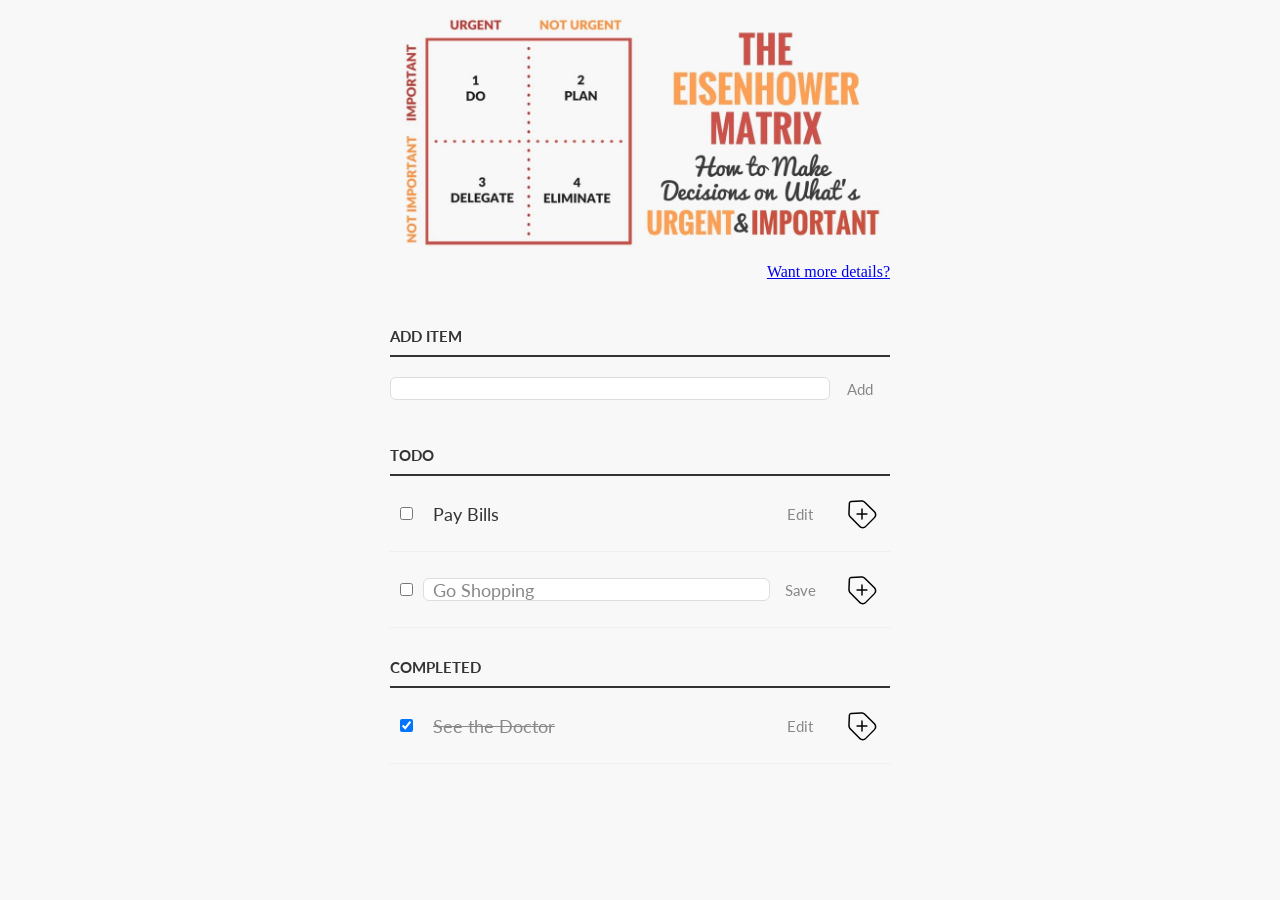
<file: clean-code-s1e1-master/index.html>
<!DOCTYPE html>
<html lang="en">
<head>
  <meta charset="UTF-8">
  <meta http-equiv="X-UA-Compatible" content="IE=edge">
  <meta name="viewport" content="width=device-width, initial-scale=1.0">
  <title>Todo App</title>
  <link href="https://fonts.googleapis.com/css?family=Lato:300,400,700" rel="stylesheet" type="text/css">
  <link rel="stylesheet" href="style.css" type="text/css" media="screen" charset="utf-8">
</head>
<body>
  <div class="aaa">
    <img src="./eisenhower-matrix.jpg">
    <a class="more_inf" href="https://goal-life.com/page/method/matrix-eisenhower">Want more details&quest;</a></div>
  <div class="centered-main-page-element">
    <p id="topSectionForAddingElementToList">
      <label for="new-task">Add Item</label>
      <div class="task-row-wrapper">
        <input id="new-task"class="task" type="text">
        <button>Add</button>
      </div>
  </p>
  <h3>Todo</h3>
  <ul id="incompleteTasks">
    <li>
      <input type="checkbox"><label class="task">Pay Bills</label>
      <input type="text">
      <button class="edit">Edit</button>
      <button class="delete">
        <img src="./remove.svg">
      </button>
    </li>
    <li class="editMode">
      <input type="checkbox"><label class="task">Go Shopping</label>
      <input type="text" value="Go Shopping" class="task">
      <button class="edit">Save</button>
      <button class="delete"><img src="./remove.svg">
      </button>
    </li>
  </ul>
  <h3>Completed</h3>
  <ul id="completed-tasks">
    <li>
      <input type="checkbox" checked><label class="task">See the Doctor</label>
      <input type="text" class="task">
      <button class="edit">Edit</button>
      <button class="delete"><img src="./remove.svg"></button>
    </li>
  </ul>
  </div>
  <script type="text/javascript" src="app.js"></script>
</body>
</html>
</file>
<file: clean-code-s1e1-master/style.css>
/* Basic Style */
body {
    background-color: #f8f8f8;
    color: #333;
    font-family: Lato, sans-serif;
}
.aaa {
    width: 500px;
    margin: 0 auto;
    display: block;
    text-align: right;
}
.aaa img {
    width: 100%;
}
.aaa .more_inf {
    font-family: fantasy, cursive;
}

@media (max-width:768px) {
.aaa { text-align: center;
}
}
.centered-main-page-element {
    display: block;
    width: 500px;
    margin: 0 auto 0;
}
.task {
    width: 56%;
    display: inline-block;
    flex-grow: 1
}
.task-row-wrapper {
    display: flex;
}
ul {
    margin:0;
    padding: 0px;
}
li, h3 {
    list-style:none;
}
input,button{
    outline:none;
}
button {
    background: none;
    border: 0px;
    color: #888;
    font-size: 15px;
    width: 60px;
    font-family: Lato, sans-serif;
    cursor: pointer;
}
button:hover {
    color: #3a3A3a;
}
/* Heading */
h3,
label[for="new-task"] {
    color: #333;
    font-weight: 700;
    font-size: 15px;
    border-bottom: 2px solid #333;
    padding: 30px 0 10px;
    margin: 0;
    text-transform: uppercase;
}
input[type="text"] {
    margin: 0;
    font-size: 18px;
    line-height: 18px;
    height: 21px;
    padding: 0 9px;
    border: 1px solid #dDd;
    background: #FFF;
    border-radius: 6px;
    font-family: Lato, sans-serif;
    color: #888;
}
input[type="text"]:focus {
    color: #333;
}

/* New Task */
label[for="new-task"] {
    display: block;
    margin: 0 0 20px;
}
input#new-task {
    width: 318px;
}
p > button:hover {
    color: #0FC57C;
}

/* Task list */
li {
    overflow: hidden;
    padding: 20px 0;
    border-bottom: 1px solid #eee;

    display: flex;
    justify-content: space-between;
    align-items: center;
}
li > * {
    vertical-align: middle;
}

li > input[type="checkbox"] {
    margin: 0 10px;
}
li > label {
    padding-left: 10px;
    box-sizing: border-box;
    font-size: 18px;
    width: 226px;
}
li >    input[type="text"] {
    width: 226px
}
li > button.delete:hover {
    color: #CF2323;
}
button.delete img {
    height: 2em;
    transform: rotateZ(45deg);
    transition: transform 200ms ease-in;
}
button.delete img:hover {
    transform: rotateZ(0);
}

/* Completed */
ul#completed-tasks label {
    text-decoration: line-through;
    color: #888;
}

/* Edit Task */
ul li input[type=text] {
    display:none
}

ul li.editMode input[type=text] {
    display:inline-block;
    width:224px
}

ul li.editMode label {
    display:none;
}
</file>
